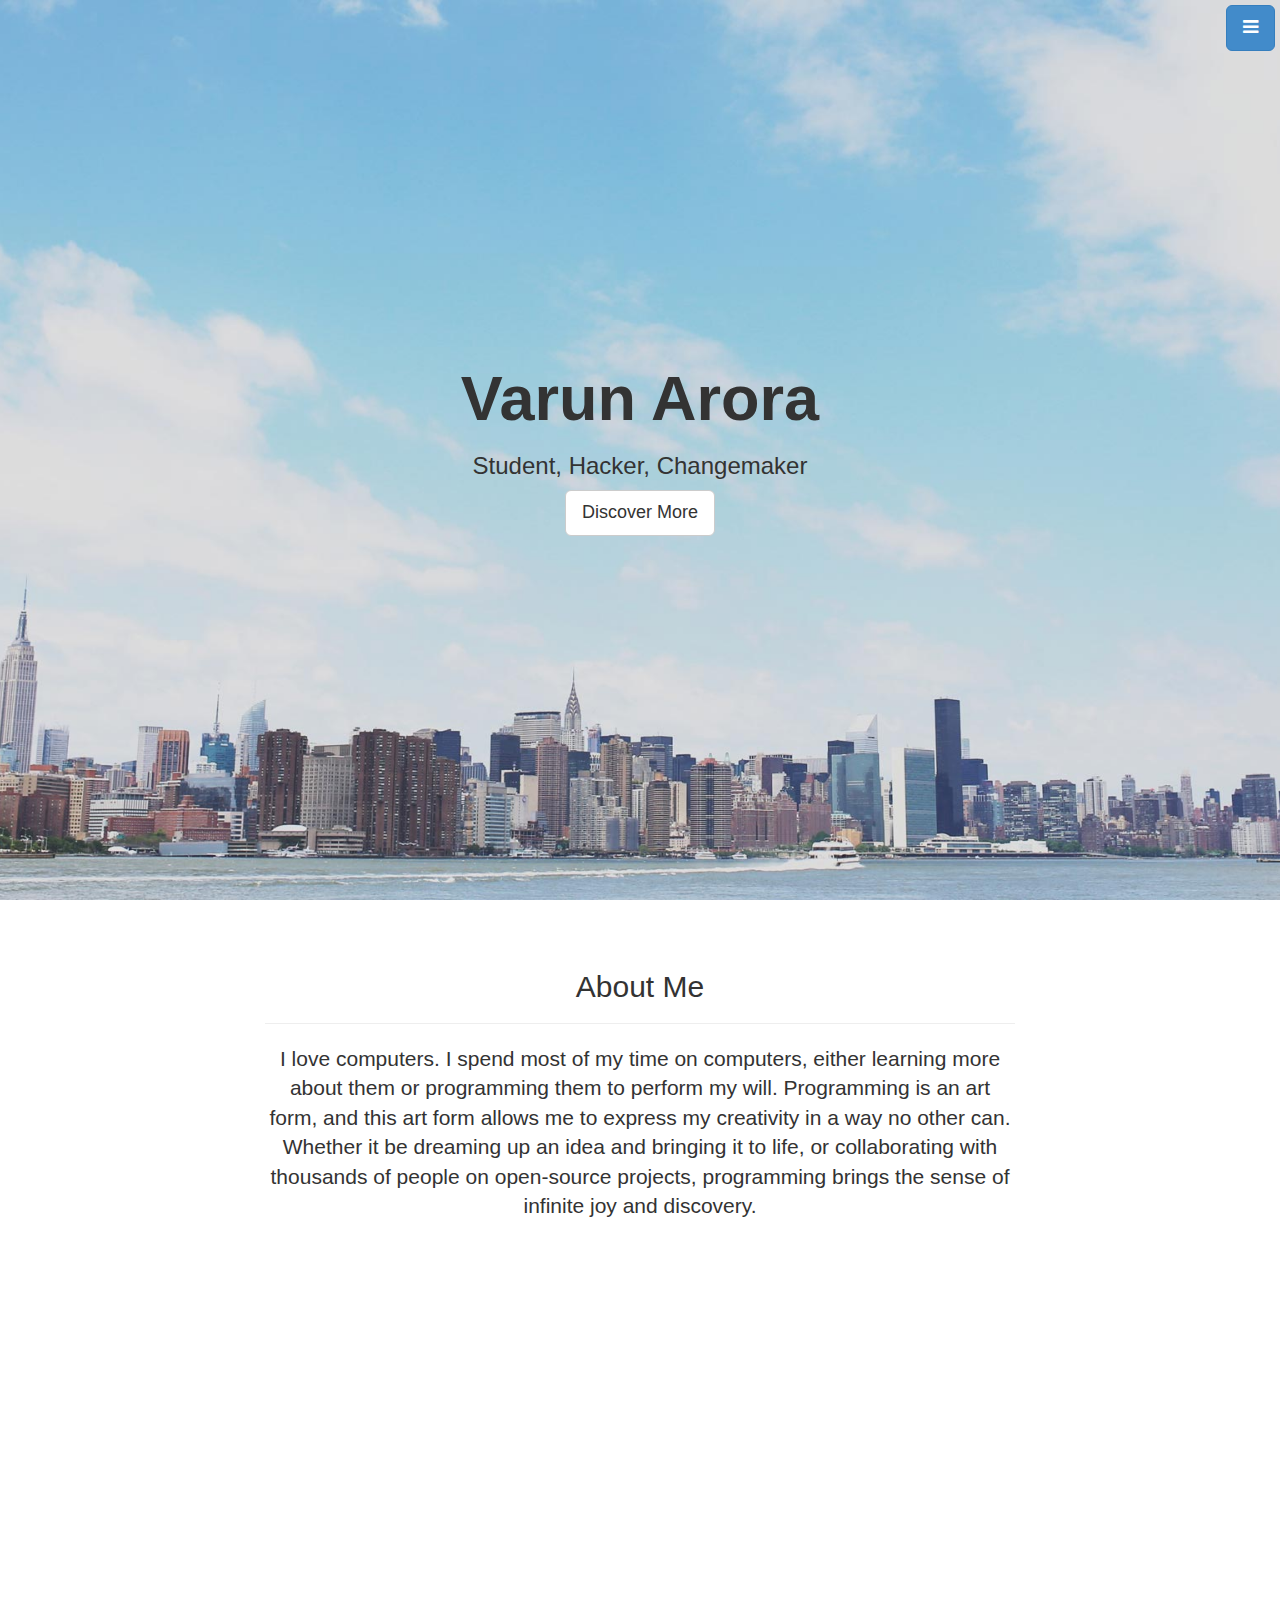
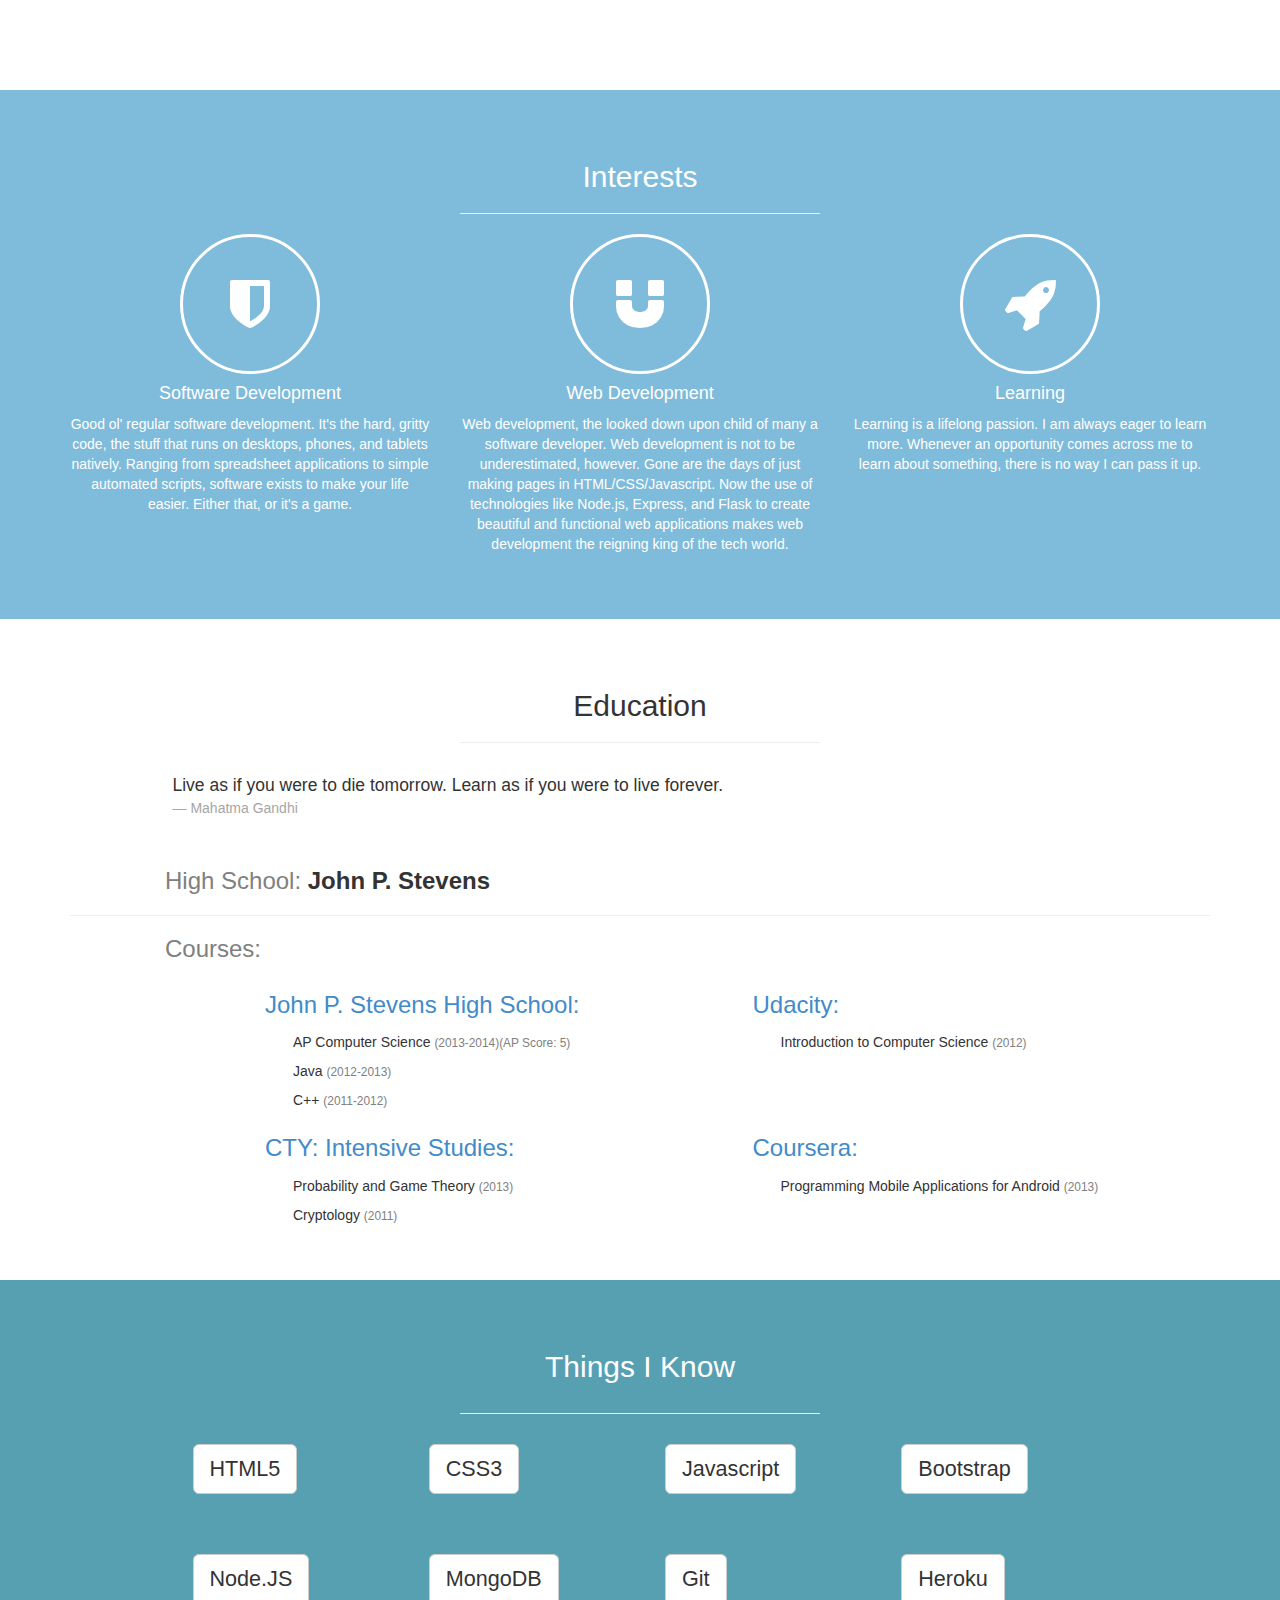
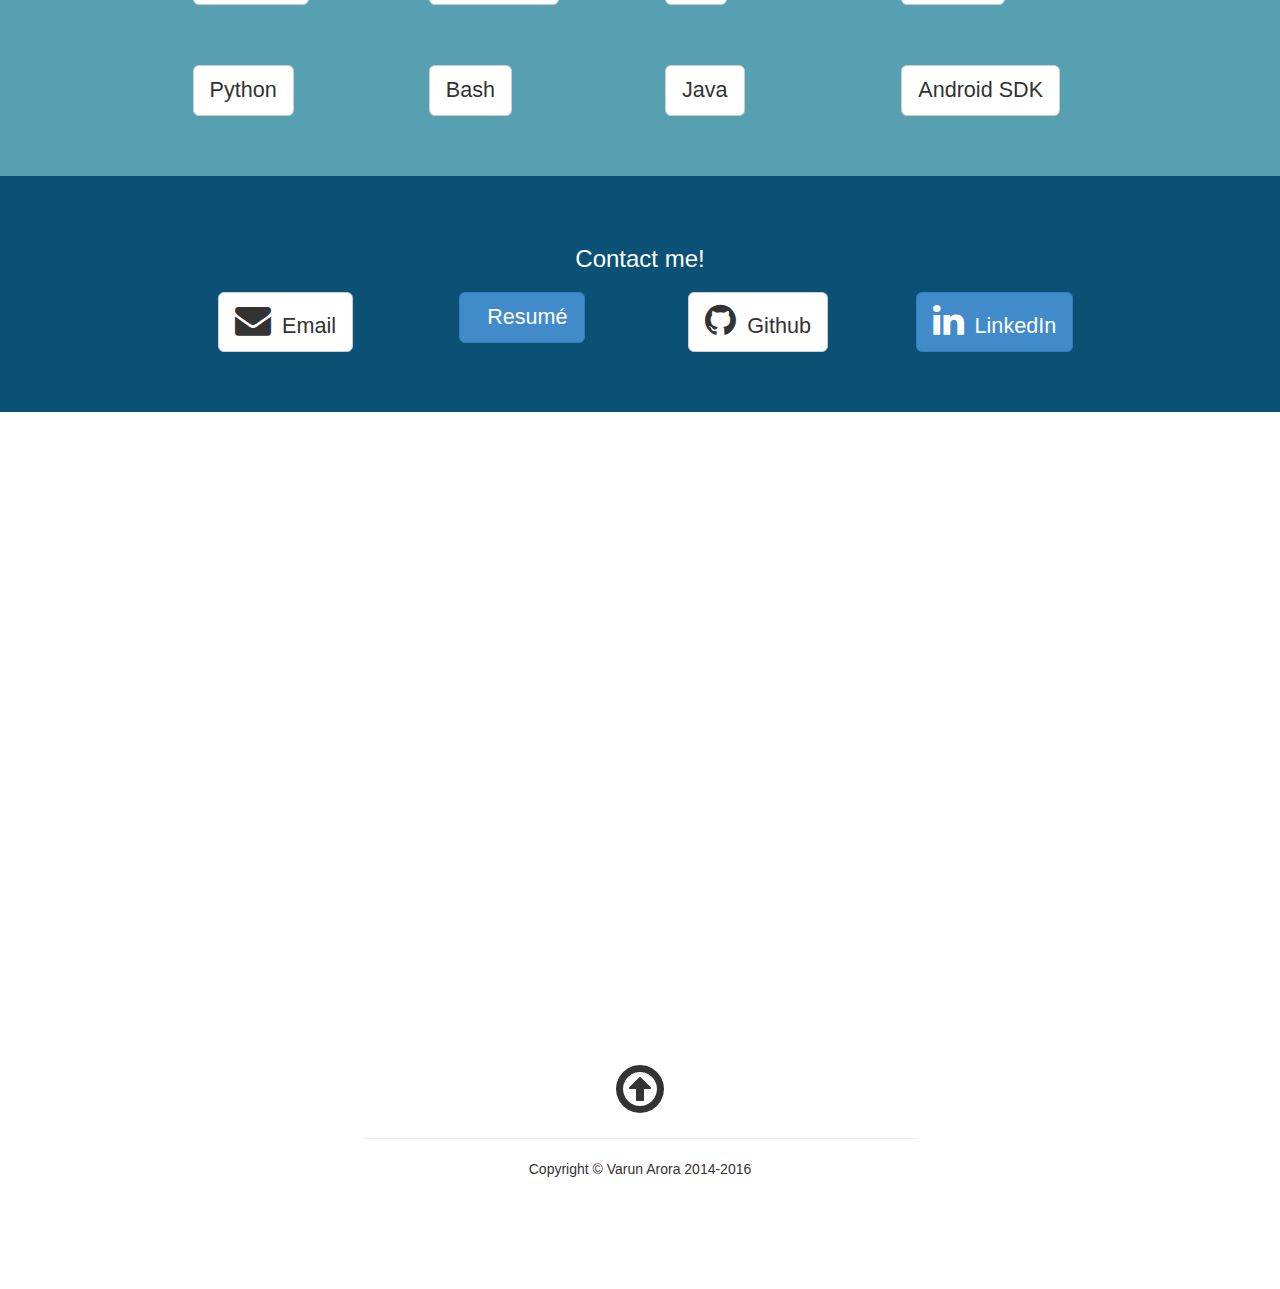
<file: index.html>
<!DOCTYPE html>
<html lang="en">

<head>
    <base target="_blank">
    <meta charset="utf-8">
    <meta name="viewport" content="width=device-width, initial-scale=1.0">
    <meta name="description" content="">
    <meta name="author" content="">

    <title>Varun Arora</title>

    <!-- Bootstrap core CSS -->
    <link href="css/bootstrap.min.css" rel="stylesheet">

    <link href="css/portfolio.min.css" rel="stylesheet">
    <link href="font-awesome/css/font-awesome.min.css" rel="stylesheet">
    <link href="css/main.css" rel="stylesheet">
</head>

<body>

    <!-- Side Menu -->
    <a id="menu-toggle" href="#" class="btn btn-primary btn-lg toggle"><i class="fa fa-bars"></i></a>
    <div id="sidebar-wrapper">
        <ul class="sidebar-nav">
            <a id="menu-close" href="#" class="btn btn-default btn-lg pull-right toggle"><i class="fa fa-times"></i></a>
            <li class="sidebar-brand"><a href="#top">Varun Arora</a>
            </li>
            <li><a href="#top">Home</a>
            </li>
            <li><a href="#about">About Me</a>
            </li>
            <li><a href="#interests">Interests</a>
            </li>
            <li><a href="#education">Education</a>
            </li>
            <li><a href="#experience">Experience</a>
            </li>
            <li><a href="#contact">Contact</a>
            </li>
        </ul>
    </div>
    <!-- /Side Menu -->

    <!-- Full Page Image Header Area -->
    <div id="top" class="header">
        <div class="vert-text">
            <h1>Varun Arora</h1>
            <h3>Student, Hacker, Changemaker</h3>
            <a href="#about" class="btn btn-default btn-lg">Discover More</a>
        </div>
    </div>
    <!-- /Full Page Image Header Area -->

    <!-- Intro -->
    <div id="about" class="intro">
        <div class="container">
            <div class="row">
                <div class="col-md-8 col-md-offset-2 text-center">
                    <h2>About Me</h2>
                    <hr>
                    <p class="lead">I love computers. I spend most of my time on computers, either learning more about them or programming them to perform my will. Programming is an art form, and this art form allows me to express my creativity in a way no other can. Whether it be dreaming up an idea and bringing it to life, or collaborating with thousands of people on open-source projects, programming brings the sense of infinite joy and discovery.</p>
                </div>
            </div>
        </div>
    </div>
    <!-- /Intro -->

    <!-- Callout -->
    <div class="callout">
        <div class="vert-text">
            <h1>"Life isn't about finding yourself. Life is about creating yourself."</h1>
            <h2>― George Bernard Shaw</h2>
        </div>
    </div>
    <!-- /Callout -->
 
    <!-- Interests -->
    <div id="interests" class="services">
        <div class="container">
            <div class="row">
                <div class="col-md-4 col-md-offset-4 text-center">
                    <h2>Interests</h2>
                    <hr>
                </div>
            </div>
            <div class="row">
                <div class="col-md-4 text-center">
                    <div class="service-item">
                        <i class="service-icon fa fa-shield"></i>
                        <h4>Software Development</h4>
                        <p>Good ol' regular software development. It's the hard, gritty code, the stuff that runs on desktops, phones, and tablets natively. Ranging from spreadsheet applications to simple automated scripts, software exists to make your life easier. Either that, or it's a game.</p>
                    </div>
                </div>
                <div class="col-md-4 text-center">
                    <div class="service-item">
                        <i class="service-icon fa fa-magnet"></i>
                        <h4>Web Development</h4>
                        <p>Web development, the looked down upon child of many a software developer. Web development is not to be underestimated, however. Gone are the days of just making pages in HTML/CSS/Javascript. Now the use of technologies like Node.js, Express, and Flask to create beautiful and functional web applications makes web development the reigning king of the tech world.</p>
                    </div>
                </div>
                <div class="col-md-4 text-center">
                    <div class="service-item">
                        <i class="service-icon fa fa-rocket"></i>
                        <h4>Learning</h4>
                        <p>Learning is a lifelong passion. I am always eager to learn more. Whenever an opportunity comes across me to learn about something, there is no way I can pass it up. </p>
                    </div>
                </div>
            </div>
        </div>
    </div>
    <!-- /Interests -->

    <!-- Education -->
    <div class="education" id="education">
        <div class="container">
            <div class="row">
                <div class="col-md-4 col-md-offset-4 text-center">
                    <h2>Education</h2>
                    <hr>
                </div>
            </div>
            
            <div class="row">
                <blockquote class="col-md-offset-1">
                    <p>Live as if you were to die tomorrow. Learn as if you were to live forever.<small style="color: #A6A6A6;">Mahatma Gandhi</small></p>
                </blockquote>
            </div>

            <h3><span class="col-md-offset-1" style="color: gray;">High School: </span><strong class="school"> <span id="new-line" style="display:none;"><br/></span><span id="school-name">John P. Stevens</span></strong></h3>
            
            <hr>
            <h3 class="col-md-offset-1" style="color: gray;">Courses:</h3>
            <div class="row education-text">
                <div class="col-md-5 col-md-offset-2">
                    <h3><a href="http://www.edison.k12.nj.us/Domain/9">John P. Stevens High School:</a></h3>
                    <span class="courses">AP Computer Science <small style="color: gray;"> (2013-2014)(AP Score: 5)</small></span><br/>
                    <span class="courses">Java <small style="color: gray;"> (2012-2013)</small></span><br/>
                    <span class="courses">C++ <small style="color: gray;"> (2011-2012)</small></span>
                </div>
                <div class="col-md-5">
                    <h3><a href="http://udacity.com">Udacity:</a></h3>
                    <span class="courses">Introduction to Computer Science <small style="color: gray;"> (2012)</small></span>
                </div>
            </div>
            <div class="row education-text">
                <div class="col-md-5 col-md-offset-2">
                    <h3><a href="http://cty.jhu.edu/summer/grades7-12/intensive/index.html/">CTY: Intensive Studies:</a></h3>
                    <span class="courses">Probability and Game Theory <small style="color: gray;"> (2013)</small></span><br/>
                    <span class="courses">Cryptology <small style="color: gray;"> (2011)</small></span>
                </div>
                <div class="col-md-5">
                    <h3><a href="http://www.coursera.org/">Coursera:</a></h3>
                    <span class="courses">Programming Mobile Applications for Android <small style="color: gray;"> (2013)</small></span><br/>
                </div>
            </div>
        </div>
    </div>
    <!-- /Education -->

    <!-- Experience -->
    <div id="experience" class="experience">
        <div class="container">
            <div class="row">
                <div class="col-md-4 col-md-offset-4 text-center">
                    <h2>Things I Know</h2>
                </div>
            </div>
            <div class="row">
                <div class="col-md-4 col-md-offset-4 text-center">
                    <hr>
                </div>
            </div>
            <div class="row">
                <div class="col-md-10 col-md-offset-1">
                    <div class="col-md-3">
                        <a href="http://www.w3.org/html/wg/" class="btn btn-lg btn-default"><span class="contact"> HTML5</span></a>
                    </div>
                    <div class="col-md-3">
                        <a href="http://www.w3.org/Style/CSS/" class="btn btn-lg btn-default"><span class="contact"> CSS3</span></a>
                    </div>
                    <div class="col-md-3">
                        <a href="http://www.w3.org/standards/webdesign/script" class="btn btn-lg btn-default"><span class="contact"> Javascript</span></a>
                    </div>
                    <div class="col-md-3">
                        <a href="http://getbootstrap.com/" class="btn btn-lg btn-default"><span class="contact"> Bootstrap</span></a>
                    </div>
                </div>
            </div>
            <br>
            <br>
            <div class="row">
                <div class="col-md-10 col-md-offset-1">
                    <div class="col-md-3">
                        <a href="http://nodejs.org/" class="btn btn-lg btn-default"><span class="contact"> Node.JS</span></a>
                    </div>
                    <div class="col-md-3">
                        <a href="http://www.mongodb.org/" class="btn btn-lg btn-default"><span class="contact"> MongoDB</span></a>
                    </div>
                    <div class="col-md-3">
                        <a href="http://git-scm.com/" class="btn btn-lg btn-default"><span class="contact"> Git</span></a>
                    </div>
                    <div class="col-md-3">
                        <a href="http://heroku.com" class="btn btn-lg btn-default"><span class="contact"> Heroku</span></a>
                    </div>
                </div>
            </div>
            <br>
            <br>
            <div class="row">
                <div class="col-md-10 col-md-offset-1">
                    <div class="col-md-3">
                        <a href="http://www.python.org/" class="btn btn-lg btn-default"><span class="contact"> Python</span></a>
                    </div>
                    <div class="col-md-3">
                        <a href="http://www.gnu.org/software/bash/" class="btn btn-lg btn-default"><span class="contact"> Bash</span></a>
                    </div>
                    <div class="col-md-3">
                        <a href="http://www.oracle.com/us/technologies/java/overview/index.html" class="btn btn-lg btn-default"><span class="contact"> Java</span></a>
                    </div>
                    <div class="col-md-3">
                        <a href="http://developer.android.com/sdk/index.html" class="btn btn-lg btn-default"><span class="contact"> Android SDK</span></a>
                    </div>
                </div>
            </div>
        </div>
    </div>
    <!-- /Experience -->

    <!-- Contact -->
    <div id="contact" class="call-to-action">
        <div class="container">
            <div class="row">
                <div class="col-md-6 col-md-offset-3 text-center">
                    <h3>Contact me!</h3>
                </div>
                <div class="col-md-10 col-md-offset-1 text-center">
                    <div class="col-md-3">
                        <a href="mailto:varun@varun.codes" class="btn btn-lg btn-default"><i class="fa fa-envelope fa-2x"></i>&nbsp;<span class="contact"> Email</span></a>
                    </div>
                    <div class="col-md-3">
                        <a href="resume.pdf" class="btn btn-lg btn-primary"><i class="fa fa-file-pdf-o fa-2x"></i>&nbsp;<span class="contact"> Resumé</span></a>
                    </div>
                    <div class="col-md-3">
                        <a href="https://github.com/avarun42" class="btn btn-lg btn-default"><i class="fa fa-github fa-2x"></i>&nbsp;<span class="contact"> Github</span></a>
                    </div>
                    <div class="col-md-3">
                        <a href="https://www.linkedin.com/in/itsvarunarora" class="btn btn-lg btn-primary"><i class="fa fa-linkedin fa-2x"></i>&nbsp;<span class="contact"> LinkedIn</span></a>
                    </div>
                </div>
            </div>
        </div>
    </div>
    <!-- /Contact -->

    <!-- Map -->
    <div class="map">
        <iframe frameborder="0" scrolling="no" marginheight="0" marginwidth="0" style="height: 100%; width: 100%" src="https://www.google.com/maps/embed/v1/place?q=place_id:ChIJR4DvpqRmZIgR1hU5F1UUUeo&key=AIzaSyD1w2OBZaYOa4lP97BMOF2hM15heKwOGYM"></iframe>
        <br />
        <small>
            <a href="https://www.google.com/maps/embed/v1/place?q=place_id:ChIJR4DvpqRmZIgR1hU5F1UUUeo&key=AIzaSyD1w2OBZaYOa4lP97BMOF2hM15heKwOGYM"></a>
        </small>
    </div>
    <!-- /Map -->

    <!-- Footer -->
    <footer>
        <div class="container">
            <div class="row">
                <div class="col-md-6 col-md-offset-3 text-center">
                    <div class="top-scroll">
                        <a href="#top"><i class="fa fa-arrow-circle-o-up scroll fa-4x"></i></a>
                    </div>
                    <hr>
                    <p>Copyright &copy; Varun Arora 2014-2016</p>
                </div>
            </div>
        </div>
    </footer>
    <!-- /Footer -->

    <!-- JavaScript -->
    <script src="js/jquery-1.10.2.js"></script>
    <script src="js/bootstrap.js"></script>

    <!-- Custom JavaScript for the Side Menu and Smooth Scrolling -->
    <script>
    $("#menu-close").click(function(e) {
        e.preventDefault();
        $("#sidebar-wrapper").toggleClass("active");
    });
    </script>
    <script>
    $("#menu-toggle").click(function(e) {
        e.preventDefault();
        $("#sidebar-wrapper").toggleClass("active");
    });
    </script>
    <script>
    $(function() {
        $('a[href*=#]:not([href=#])').click(function() {
            if (location.pathname.replace(/^\//, '') == this.pathname.replace(/^\//, '') || location.hostname == this.hostname) {

                var target = $(this.hash);
                target = target.length ? target : $('[name=' + this.hash.slice(1) + ']');
                if (target.length) {
                    $('html,body').animate({
                        scrollTop: target.offset().top
                    }, 1000);
                    return false;
                }
            }
        });
    });
    </script>

</body>

</html>
</file>
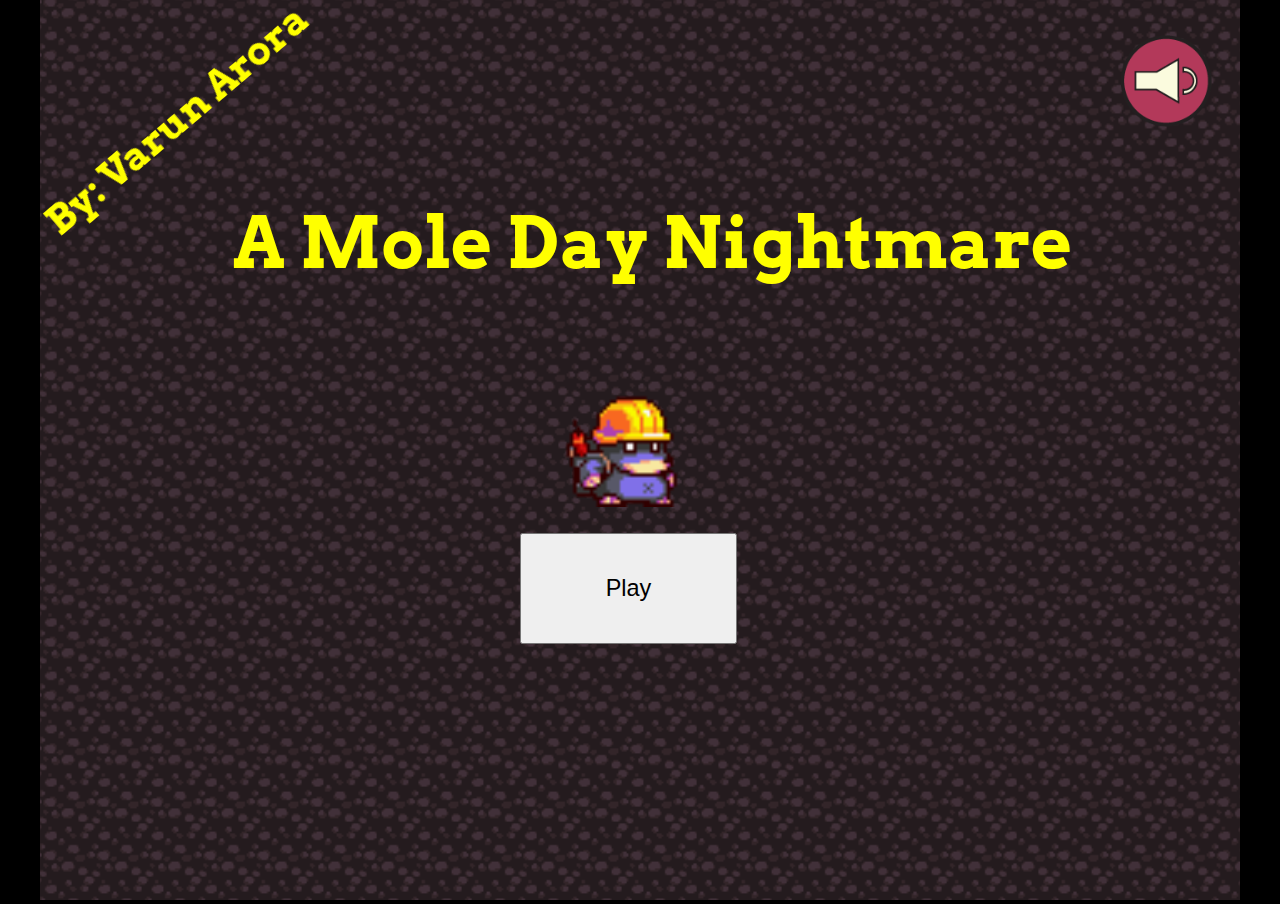
<file: moleday/index.html>
﻿<!DOCTYPE html>
<html manifest="offline.appcache">
<head>
    <meta charset="UTF-8" />
	<meta http-equiv="X-UA-Compatible" content="IE=edge,chrome=1" />
	<title>Mole Day Platformer</title>
	
	<!-- Allow fullscreen mode on iOS devices. (These are Apple specific meta tags.) -->
	<meta name="viewport" content="width=device-width, initial-scale=1.0, maximum-scale=1.0, minimum-scale=1.0, user-scalable=no, minimal-ui" />
	<meta name="apple-mobile-web-app-capable" content="yes" />
	<meta name="apple-mobile-web-app-status-bar-style" content="black" />
	<link rel="apple-touch-icon" sizes="256x256" href="icon-256.png" />
	<meta name="HandheldFriendly" content="true" />
	
	<!-- Chrome for Android web app tags -->
	<meta name="mobile-web-app-capable" content="yes" />
	<link rel="shortcut icon" sizes="256x256" href="icon-256.png" />

    <!-- All margins and padding must be zero for the canvas to fill the screen. -->
	<style type="text/css">
		* {
			padding: 0;
			margin: 0;
		}
		body {
			background: #000;
			color: #fff;
			overflow: hidden;
			-ms-touch-action: none;
		}
		canvas {
			touch-action-delay: none;
			touch-action: none;
			-ms-touch-action: none;
		}
    </style>
	

</head> 
 
<body> 
	<div id="fb-root"></div>
	
	<script>
	// Issue a warning if trying to preview an exported project on disk.
	(function(){
		// Check for running exported on file protocol
		if (window.location.protocol.substr(0, 4) === "file")
		{
			alert("Exported games won't work until you upload them. (When running on the file:/// protocol, browsers block many features from working for security reasons.)");
		}
	})();
	</script>
	
	<!-- The canvas must be inside a div called c2canvasdiv -->
	<div id="c2canvasdiv">
	
		<!-- The canvas the project will render to.  If you change its ID, don't forget to change the
		ID the runtime looks for in the jQuery events above (ready() and cr_sizeCanvas()). -->
		<canvas id="c2canvas" width="720" height="540">
			<!-- This text is displayed if the visitor's browser does not support HTML5.
			You can change it, but it is a good idea to link to a description of a browser
			and provide some links to download some popular HTML5-compatible browsers. -->
			<h1>Your browser does not appear to support HTML5.  Try upgrading your browser to the latest version.  <a href="http://www.whatbrowser.org">What is a browser?</a>
			<br/><br/><a href="http://www.microsoft.com/windows/internet-explorer/default.aspx">Microsoft Internet Explorer</a><br/>
			<a href="http://www.mozilla.com/firefox/">Mozilla Firefox</a><br/>
			<a href="http://www.google.com/chrome/">Google Chrome</a><br/>
			<a href="http://www.apple.com/safari/download/">Apple Safari</a><br/>
			<a href="http://www.google.com/chromeframe">Google Chrome Frame for Internet Explorer</a><br/></h1>
		</canvas>
		
	</div>
	
	<!-- Pages load faster with scripts at the bottom -->
	
	<!-- Construct 2 exported games require jQuery. -->
	<script src="jquery-2.0.0.min.js"></script>


	
    <!-- The runtime script.  You can rename it, but don't forget to rename the reference here as well.
    This file will have been minified and obfuscated if you enabled "Minify script" during export. -->
	<script src="c2runtime.js"></script>

    <script>
		// Size the canvas to fill the browser viewport.
		jQuery(window).resize(function() {
			cr_sizeCanvas(jQuery(window).width(), jQuery(window).height());
		});
		
		// Start the Construct 2 project running on window load.
		jQuery(document).ready(function ()
		{			
			// Create new runtime using the c2canvas
			cr_createRuntime("c2canvas");
		});
		
		// Pause and resume on page becoming visible/invisible
		function onVisibilityChanged() {
			if (document.hidden || document.mozHidden || document.webkitHidden || document.msHidden)
				cr_setSuspended(true);
			else
				cr_setSuspended(false);
		};
		
		document.addEventListener("visibilitychange", onVisibilityChanged, false);
		document.addEventListener("mozvisibilitychange", onVisibilityChanged, false);
		document.addEventListener("webkitvisibilitychange", onVisibilityChanged, false);
		document.addEventListener("msvisibilitychange", onVisibilityChanged, false);
		
    </script>
</body> 
</html>
</file>
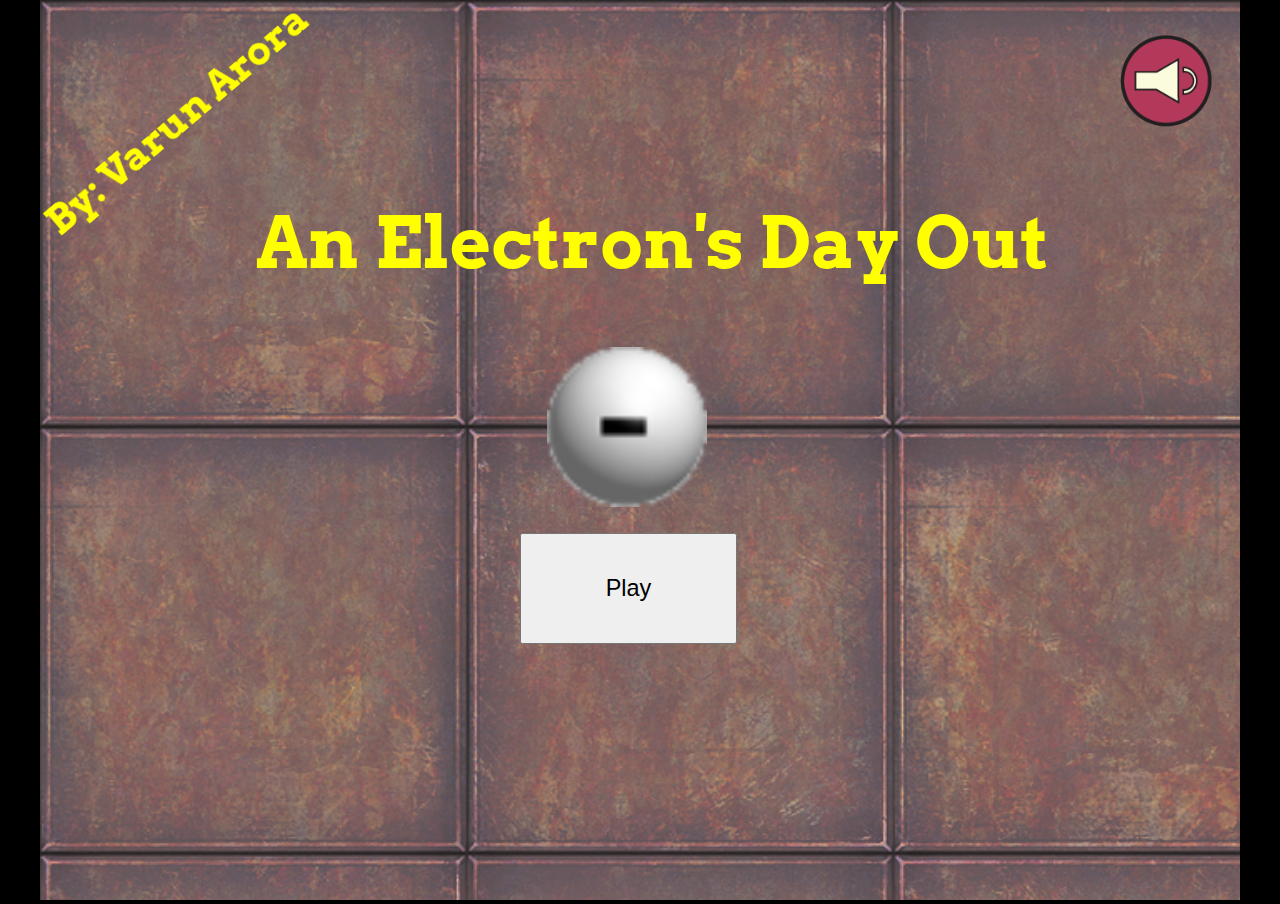
<file: physics/game/index.html>
﻿<!DOCTYPE html>
<html manifest="offline.appcache">
<head>
    <meta charset="UTF-8" />
	<meta http-equiv="X-UA-Compatible" content="IE=edge,chrome=1" />
	<title>Electricity Platformer</title>
	
	<!-- Standardised web app manifest -->
	<link rel="manifest" href="appmanifest.json" />
	
	<!-- Allow fullscreen mode on iOS devices. (These are Apple specific meta tags.) -->
	<meta name="viewport" content="width=device-width, initial-scale=1.0, maximum-scale=1.0, minimum-scale=1.0, user-scalable=no, minimal-ui" />
	<meta name="apple-mobile-web-app-capable" content="yes" />
	<meta name="apple-mobile-web-app-status-bar-style" content="black" />
	<link rel="apple-touch-icon" sizes="256x256" href="icon-256.png" />
	<meta name="HandheldFriendly" content="true" />
	
	<!-- Chrome for Android web app tags -->
	<meta name="mobile-web-app-capable" content="yes" />
	<link rel="shortcut icon" sizes="256x256" href="icon-256.png" />

    <!-- All margins and padding must be zero for the canvas to fill the screen. -->
	<style type="text/css">
		* {
			padding: 0;
			margin: 0;
		}
		html, body {
			background: #000;
			color: #fff;
			overflow: hidden;
			touch-action: none;
			-ms-touch-action: none;
		}
		canvas {
			touch-action-delay: none;
			touch-action: none;
			-ms-touch-action: none;
		}
    </style>
	

</head> 
 
<body> 
	<div id="fb-root"></div>
	
	<script>
	// Issue a warning if trying to preview an exported project on disk.
	(function(){
		// Check for running exported on file protocol
		if (window.location.protocol.substr(0, 4) === "file")
		{
			alert("Exported games won't work until you upload them. (When running on the file:/// protocol, browsers block many features from working for security reasons.)");
		}
	})();
	</script>
	
	<!-- The canvas must be inside a div called c2canvasdiv -->
	<div id="c2canvasdiv">
	
		<!-- The canvas the project will render to.  If you change its ID, don't forget to change the
		ID the runtime looks for in the jQuery events above (ready() and cr_sizeCanvas()). -->
		<canvas id="c2canvas" width="720" height="540">
			<!-- This text is displayed if the visitor's browser does not support HTML5.
			You can change it, but it is a good idea to link to a description of a browser
			and provide some links to download some popular HTML5-compatible browsers. -->
			<h1>Your browser does not appear to support HTML5.  Try upgrading your browser to the latest version.  <a href="http://www.whatbrowser.org">What is a browser?</a>
			<br/><br/><a href="http://www.microsoft.com/windows/internet-explorer/default.aspx">Microsoft Internet Explorer</a><br/>
			<a href="http://www.mozilla.com/firefox/">Mozilla Firefox</a><br/>
			<a href="http://www.google.com/chrome/">Google Chrome</a><br/>
			<a href="http://www.apple.com/safari/download/">Apple Safari</a><br/>
			<a href="http://www.google.com/chromeframe">Google Chrome Frame for Internet Explorer</a><br/></h1>
		</canvas>
		
	</div>
	
	<!-- Pages load faster with scripts at the bottom -->
	
	<!-- Construct 2 exported games require jQuery. -->
	<script src="jquery-2.1.1.min.js"></script>


	
    <!-- The runtime script.  You can rename it, but don't forget to rename the reference here as well.
    This file will have been minified and obfuscated if you enabled "Minify script" during export. -->
	<script src="c2runtime.js"></script>

    <script>
		// Size the canvas to fill the browser viewport.
		jQuery(window).resize(function() {
			cr_sizeCanvas(jQuery(window).width(), jQuery(window).height());
		});
		
		// Start the Construct 2 project running on window load.
		jQuery(document).ready(function ()
		{			
			// Create new runtime using the c2canvas
			cr_createRuntime("c2canvas");
		});
		
		// Pause and resume on page becoming visible/invisible
		function onVisibilityChanged() {
			if (document.hidden || document.mozHidden || document.webkitHidden || document.msHidden)
				cr_setSuspended(true);
			else
				cr_setSuspended(false);
		};
		
		document.addEventListener("visibilitychange", onVisibilityChanged, false);
		document.addEventListener("mozvisibilitychange", onVisibilityChanged, false);
		document.addEventListener("webkitvisibilitychange", onVisibilityChanged, false);
		document.addEventListener("msvisibilitychange", onVisibilityChanged, false);
		
		if (navigator.serviceWorker && navigator.serviceWorker.register)
		{
			// Register an empty service worker to trigger web app install banners.
			navigator.serviceWorker.register("sw.js", { scope: "./" });
		}
    </script>
</body> 
</html>
</file>
<file: css/main.css>
.courses {
	padding-left: 2em;
	line-height: 28px;
}

.contact {
	font-size: 1.2em;
}

blockquote {
  padding: 10px 20px;
  margin: 0 0 20px;
  font-size: 17.5px;
  border-left: 0px;
}

/* Experience */

.experience {
  color: #ffffff;
  background: #57a0b2;
  padding: 50px 0;
}

.experience .btn {
  margin: 10px;
}
</file>
<file: css/portfolio.min.css>
body,html{height:100%;width:100%}.vert-text{display:table-cell;vertical-align:middle;text-align:center}.vert-text h1{padding:0;margin:0;font-size:4.5em;font-weight:700}#sidebar-wrapper{margin-right:-250px;right:0;width:250px;background:#000;position:fixed;height:100%;overflow-y:auto;z-index:1000;-webkit-transition:all .4s ease 0s;-moz-transition:all .4s ease 0s;-ms-transition:all .4s ease 0s;-o-transition:all .4s ease 0s;transition:all .4s ease 0s}.sidebar-nav{position:absolute;top:0;width:250px;list-style:none;margin:0;padding:0}.sidebar-nav li{line-height:40px;text-indent:20px}.sidebar-nav li a{color:#999;display:block;text-decoration:none}.sidebar-nav li a:hover{color:#fff;background:rgba(255,255,255,.2);text-decoration:none}.sidebar-nav li a:active,.sidebar-nav li a:focus{text-decoration:none}.sidebar-nav>.sidebar-brand{height:55px;line-height:55px;font-size:18px}.sidebar-nav>.sidebar-brand a{color:#999}.sidebar-nav>.sidebar-brand a:hover{color:#fff;background:0 0}#menu-toggle{top:0;right:0;position:fixed;z-index:1}#sidebar-wrapper.active{right:250px;width:250px;-webkit-transition:all .4s ease 0s;-moz-transition:all .4s ease 0s;-ms-transition:all .4s ease 0s;-o-transition:all .4s ease 0s;transition:all .4s ease 0s}.toggle{margin:5px 5px 0 0}.header{display:table;height:100%;width:100%;position:relative;background:url(../img/bg.jpg) no-repeat center center fixed;-webkit-background-size:cover;-moz-background-size:cover;-o-background-size:cover;background-size:cover}.intro{padding:50px 0}.callout{color:#fff;display:table;height:400px;width:100%;background:url(../img/callout.jpg) no-repeat center center fixed;-webkit-background-size:cover;-moz-background-size:cover;-o-background-size:cover;background-size:cover}.services{background:#7fbbda;padding:50px 0;color:#fff}.service-item{margin-bottom:15px}i.service-icon{border:3px solid #fff;border-radius:50%;display:inline-block;font-size:56px;width:140px;height:140px;line-height:136px;vertical-align:middle;text-align:center}.education{padding:50px 0}.portfolio{background:#fff;padding:50px 0}.portfolio-item{margin-bottom:25px}.img-portfolio{margin:0 auto}.call-to-action{color:#fff;background:#0a5175;padding:50px 0}.call-to-action .btn{margin:10px}.map{height:500px}footer{padding:100px 0}.top-scroll{margin-top:50px}.top-scroll a{text-decoration:none;color:inherit}i.scroll{color:#333}i.scroll:hover{color:#0a5175}@media (max-width:768px){.header{background:url(../img/bg.jpg) no-repeat center center scroll}.callout{background:url(../img/callout.jpg) no-repeat center center scroll}.map{height:75%}}
</file>
